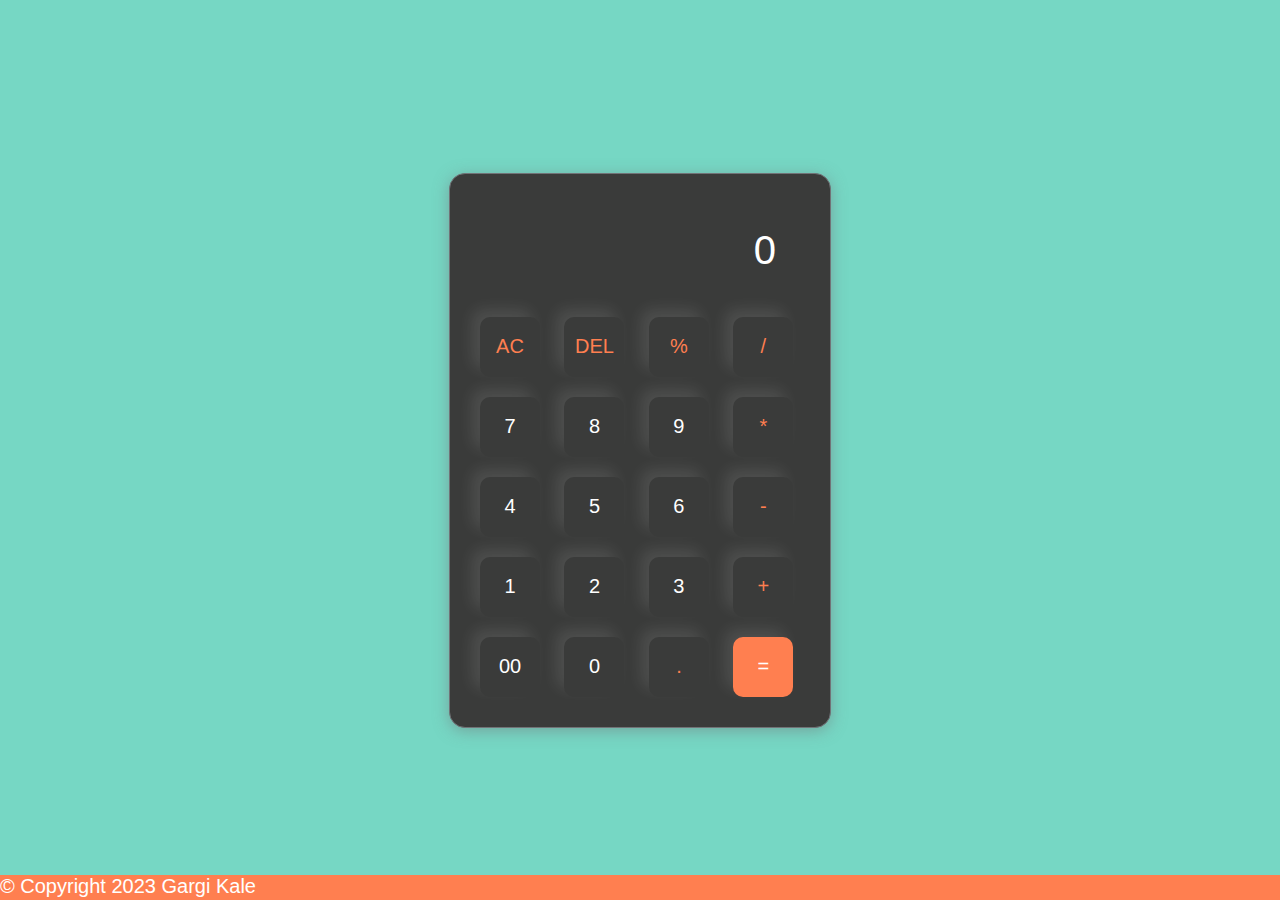
<file: Calci2/index.html>
<!DOCTYPE html>
<html lang="en">
<head>
    <meta charset="UTF-8">
    <meta http-equiv="X-UA-Compatible" content="IE=edge">
    <meta name="viewport" content="width=device-width, initial-scale=1.0">
    <title>Calculator</title>
    <link rel="stylesheet" href="style.css">
</head>
<body>
    <div class="calculator">
        <input type="text" placeholder="0" id="inputbox">
        <div>
            <button class="operator">AC</button>
            <button class="operator">DEL</button>
            <button class="operator">%</button>
            <button class="operator">/</button>
        </div>
        <div>
            <button>7</button>
            <button>8</button>
            <button>9</button>
            <button class="operator">*</button>
        </div>
        <div>
            <button>4</button>
            <button>5</button>
            <button>6</button>
            <button class="operator">-</button>
        </div>
        <div>
            <button>1</button>
            <button>2</button>
            <button>3</button>
            <button class="operator">+</button>
        </div>
        <div>
            <button>00</button>
            <button>0</button>
            <button class="operator">.</button>
            <button class="equalbutton">=</button>
        </div>
    </div>
    <script src="script.js"></script>
<footer>
    <p class="copyright">&copy; Copyright 2023 <a href="#"></a>Gargi Kale</a></p>  
</footer> 
</body>
</html>
</file>
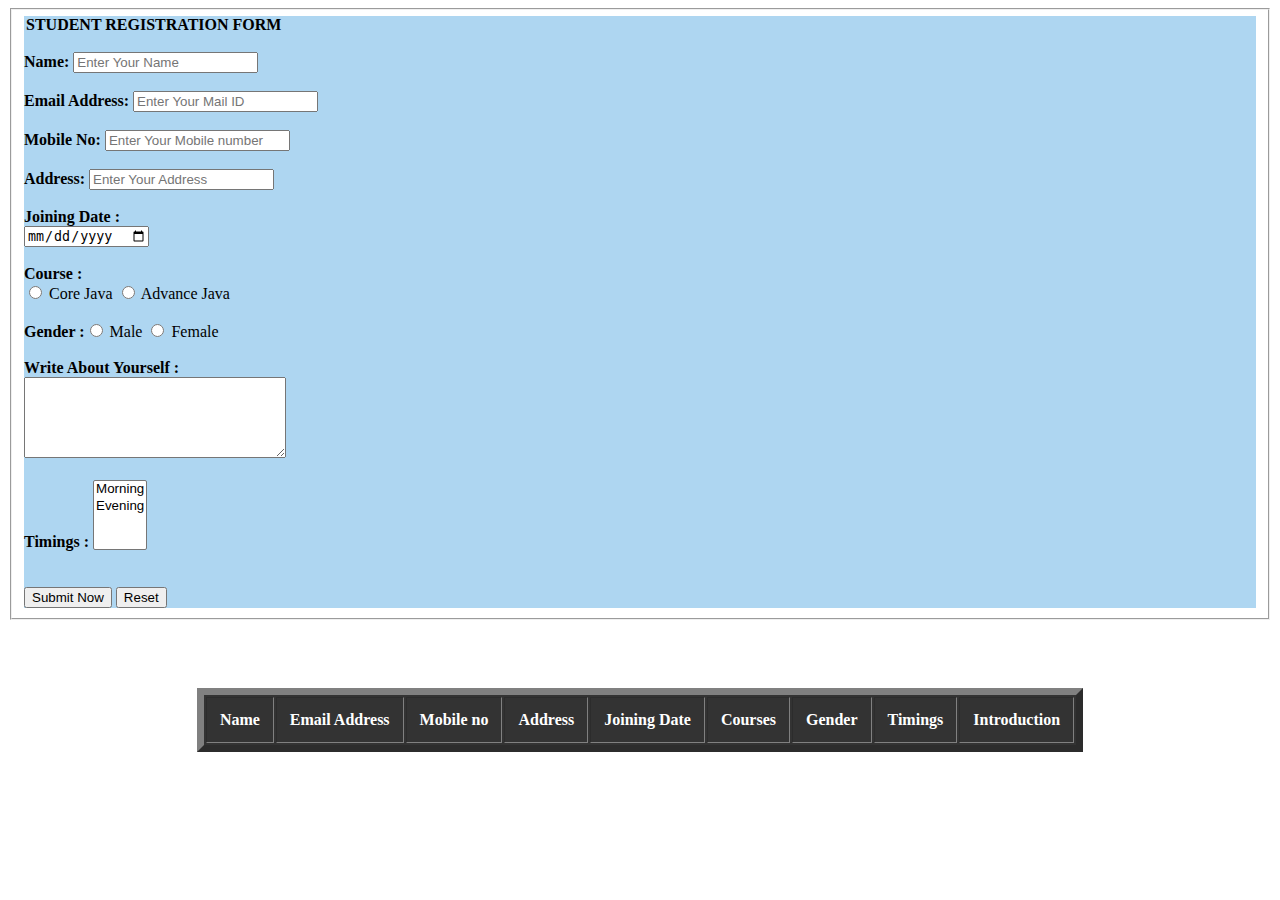
<file: Registration/index.html>
<!DOCTYPE html>
<html lang="en">
<head>
    <meta charset="UTF-8">
    <meta http-equiv="X-UA-Compatible" content="IE=edge">
    <meta name="viewport" content="width=device-width, initial-scale=1.0">
    <link rel="stylesheet" href="style.css">
    <title>Registration Form</title>
</head>
<body>
    <fieldset>
    <form>
    <legend><b>STUDENT REGISTRATION FORM</b></legend>
    <div>
        <br>
        <label for="name"><b>Name: </b></label>
        <input id="name" type="text" name="Name" placeholder="Enter Your Name">
    </div>
    <br>
    <div>
        <label for="email"><b>Email Address: </b></label>
        <input id="email" type="email" name="Email" placeholder="Enter Your Mail ID">
    </div>
    <br>
    <div>
       <label for="mobileno"><b>Mobile No: </b></label>
        <input id="mobileno" type="tel" name="Mobileno" placeholder="Enter Your Mobile number">
    </div>
    <br>
    <div>
       <label for="address"><b>Address: </b></label>
        <input id="address" type="text" name="Address" placeholder="Enter Your Address">
    </div>
    <br>
    <div>
        <b>Joining Date :</b></div><input id=date type="date" name="Date">
    </div>
    <br>
    <div id="level">
        <br>
        <b>Course :</b><br>
        <input id="course" type="radio" name="Course1" input value="Core Java">
        Core Java
        <input id="course" type="radio" name="Course1" input value="Advance Java">
        Advance Java
        <br>
    <br>
    <div id="gender">
    <b>Gender :</b><input id="gender1" type="radio" name="MyGender" input value="Male">
    Male
    <input id="gender2" type="radio" name="MyGender" input value="Female">
    Female

    </div>
    <br>
    <div>
        <b>
        Write About Yourself : </b><br><textarea name="myText" id="intro" cols="30" rows="5"></textarea>
    </div>   
    <br>
    <div>
        <label for="timing"><b>Timings :</b></label>
        <select name="mytiming" id="timing" multiple>
           <option value="morning">Morning</option>
           <option value="evening">Evening</option>
        </select>
    </div>
    <br><br>
    <input type="button" name="button" id="btn" value="Submit Now" onclick="AddRow()">
    <input type="button" id="reset-button" value="Reset" onclick="this.form.reset()">
</fieldset>
</form>
<br>
<center>
<table border="7" id="show">
    <thead>
        <tr id="btna">
            <th>Name</th>
            <th>Email Address</th>
            <th>Mobile no</th>
            <th>Address</th>
            <th>Joining Date</th>
            <th>Courses</th>
            <th>Gender</th>
            <th>Timings</th>
            <th>Introduction</th>
        </tr>
    </thead>
</table>
</center>
<script src="main.js"></script>
</body>
</html>
</file>
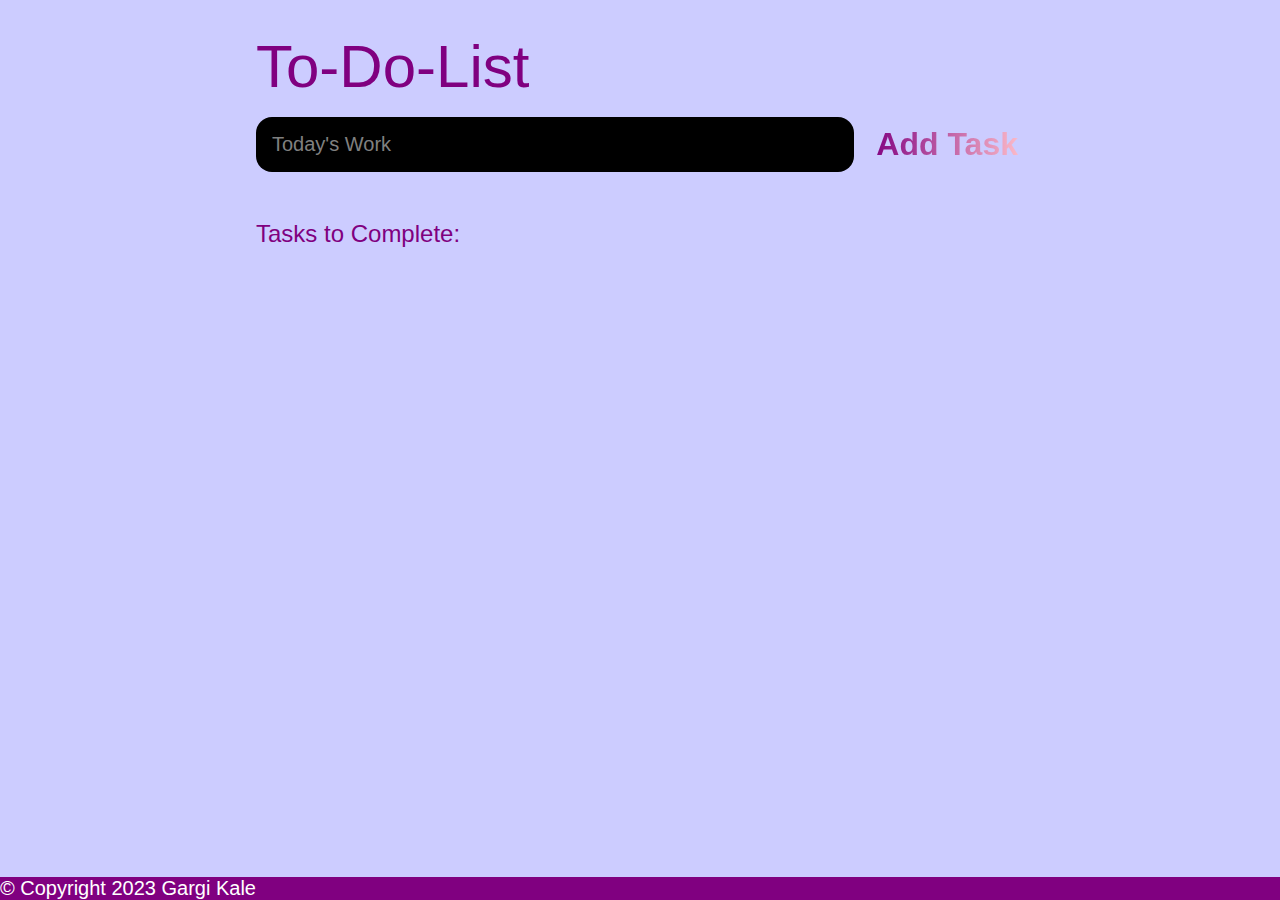
<file: todolist/index.html>
<!DOCTYPE html>
<html lang="en">
<head>
    <meta charset="UTF-8">
    <meta http-equiv="X-UA-Compatible" content="IE=edge">
    <meta name="viewport" content="width=device-width, initial-scale=1.0">
    <title>To-do-App</title>
    <link rel="preconnect" href="https://fonts.googleapis.com">
    <link rel="preconnect" href="https://fonts.gstatic.com" crossorigin>
    <link href="https://fonts.googleapis.com/css2?family=Montserrat:ital@1&display=swap" rel="stylesheet">
    <link rel="stylesheet" href="style.css">
</head>
<body>
    <header>
        <h1>To-Do-List</h1>
        <form id="list-form">
            <input type="text"
                    id="new-task-input"
                    placeholder="Today's Work">
            <input type="submit"
                    id="new-task-submit"
                    value="Add Task">
        </form>
    </header>
    <main>
        <section class="list">
            <h2>Tasks to Complete:</h2>
            <div id="tasks">
                <!--<div class="task">
                    <div class="content">
                        <input type="text"
                            class="text"
                            value="A Task"
                            readonly>
                    </div>
            <div class="Operation">
                <button class="edit">Edit</button>
                <button class="delete">Delete</button>
            </div>
        </div>//-->
    </div>

            
        </section>
</main>
<script src="main.js"></script>
<footer>
    <p class="copyright">&copy; Copyright 2023 <a href="#"></a>Gargi Kale</a></p>
</footer>
</body>
</html>
</file>
<file: Calci2/style.css>
*{
    margin: 0;
    padding: 0;
    box-sizing: border-box;
    font-family: 'Poppins', sans-serif;
}

body{
    width: 100%;
    height: 100vh;
    display: flex;
    justify-content: center;
    align-items: center;
    background: #76D7C4;

}

.calculator{
    border: 1px solid #717377;
    padding: 20px;
    border-radius: 16px;
    background: #3a3b3a;
    box-shadow: 0px 3px 15px rgba(113, 115, 119, 0.5);

}

input{
    width: 320px;
    border: none;
    padding: 24px;
    margin: 10px;
    background: transparent;
    box-shadow: 0px 3px 15px rgbs(84, 84, 84, 0.1);
    font-size: 40px;
    text-align: right;
    cursor: pointer;
    color: #ffffff;
}

input::placeholder{
    color: #ffffff;
}

button{
    border: none;
    width: 60px;
    height: 60px;
    margin: 10px;
    border-radius: 10px;
    background: transparent;
    color: #ffffff;
    font-size: 20px;
    box-shadow: -8px -8px 15px rgba(255, 255, 255, 0.1);
    cursor: pointer;
}

.operator{
    color: coral;
}

.equalbutton{
    background-color: coral;
}

.copyright{
    position: fixed;
    left: 0px;
    bottom: 0px;
    background-color: coral;
    color: white;
    font-size: 20px;
    width: 100%;
    height: 25px;
}
</file>
<file: Registration/style.css>
form{
    background-color: #AED6F1;
}

table{
    margin-top: 50px;
    text-align: center;
    background: #333;
    color: #fff;

}

#show th{
    padding: 13px;
} 

#btna input{
    width: 100%;
}
</file>
<file: todolist/style.css>
*{
    box-sizing: border-box;
    margin: 0;
    font-family: 'Poppins',sans-serif;
}

body{
    display: flex;
    flex-direction: column;
    min-height: 100vh;
    background: #CCCCFF;
    color: #fff;

}

header{
    padding: 32px 16px;
    max-width: 800px;
    width: 100%;
    margin: 0 auto;

}

header h1{
    font-size: 60px;
    font-weight: 300;
    color: purple	;
    margin-bottom: 16px;
}

#list-form {
    display:flex;

}

input,button{
    appearance:none;
    border:none;
    outline:none;
    background:none;
}

#new-task-input{
    flex: 1 1 0%;
    background-color: black;
    padding: 16px;
    border-radius: 16px;
    margin-right: 16px;
    color: white;
    font-size: 20px;
}

#new-task-input::placeholder {
    color: #808080;
}

#new-task-submit{
    color:coral;
    font-size: 32px;
    font-weight: 700;
    background-image: linear-gradient(to right,purple,pink);
    -webkit-background-clip: text;
    -webkit-text-fill-color: transparent;
    cursor: pointer;
    transition: 0.4s;
    display: block;
}

#new-task-submit:hover{
    opacity: 0.8;
}

#new-task-submit:active{
    opacity: 0.6;
}

main{
    flex:1 1 0%;
    max-width: 800px;
    width: 100%;
    margin: 0 auto;
}

.list{
    padding: 16px;

}

.list h2{
    font-size:24px;
    font-weight: 300;
    color: purple;
    margin-bottom: 16px;
}

#tasks .task{
    display: flex;
    justify-content: space-between;
    background-color: black;
    padding: 16px;
    border-radius: 16px;
    margin-bottom: 16px;
}

.task .content{
    flex: 1 1 0%;
}


.task .content .text{
    color:white;
    font-size: 18px;
    width: 100%;
    display: block;
    transition: 0.4s;
}

.task .content .text:not(:read-only){
    color: coral;
}

.task .Operation{
    display: flex;
    margin: 0 -8px;
}

.task .Operation button{
    cursor: pointer;
    margin: 0 8px;
    font-size: 18px;
    font-weight: 700;
    text-transform: uppercase;
    transition: 0.4s;
}

.task .Operation button:hover{
    opacity: 0.8;
}

.task .Operation button:active{
    opacity: 0.6;
}

.task .Operation .edit{
    background-image: linear-gradient(to right,coral,yellow);
    -webkit-background-clip: text;
    -webkit-text-fill-color: transparent;
}

.task .Operation .delete{
    color: crimson;
}

.copyright{
    color: white;
    font-size: 20px;
    background-color: purple;
}
</file>
